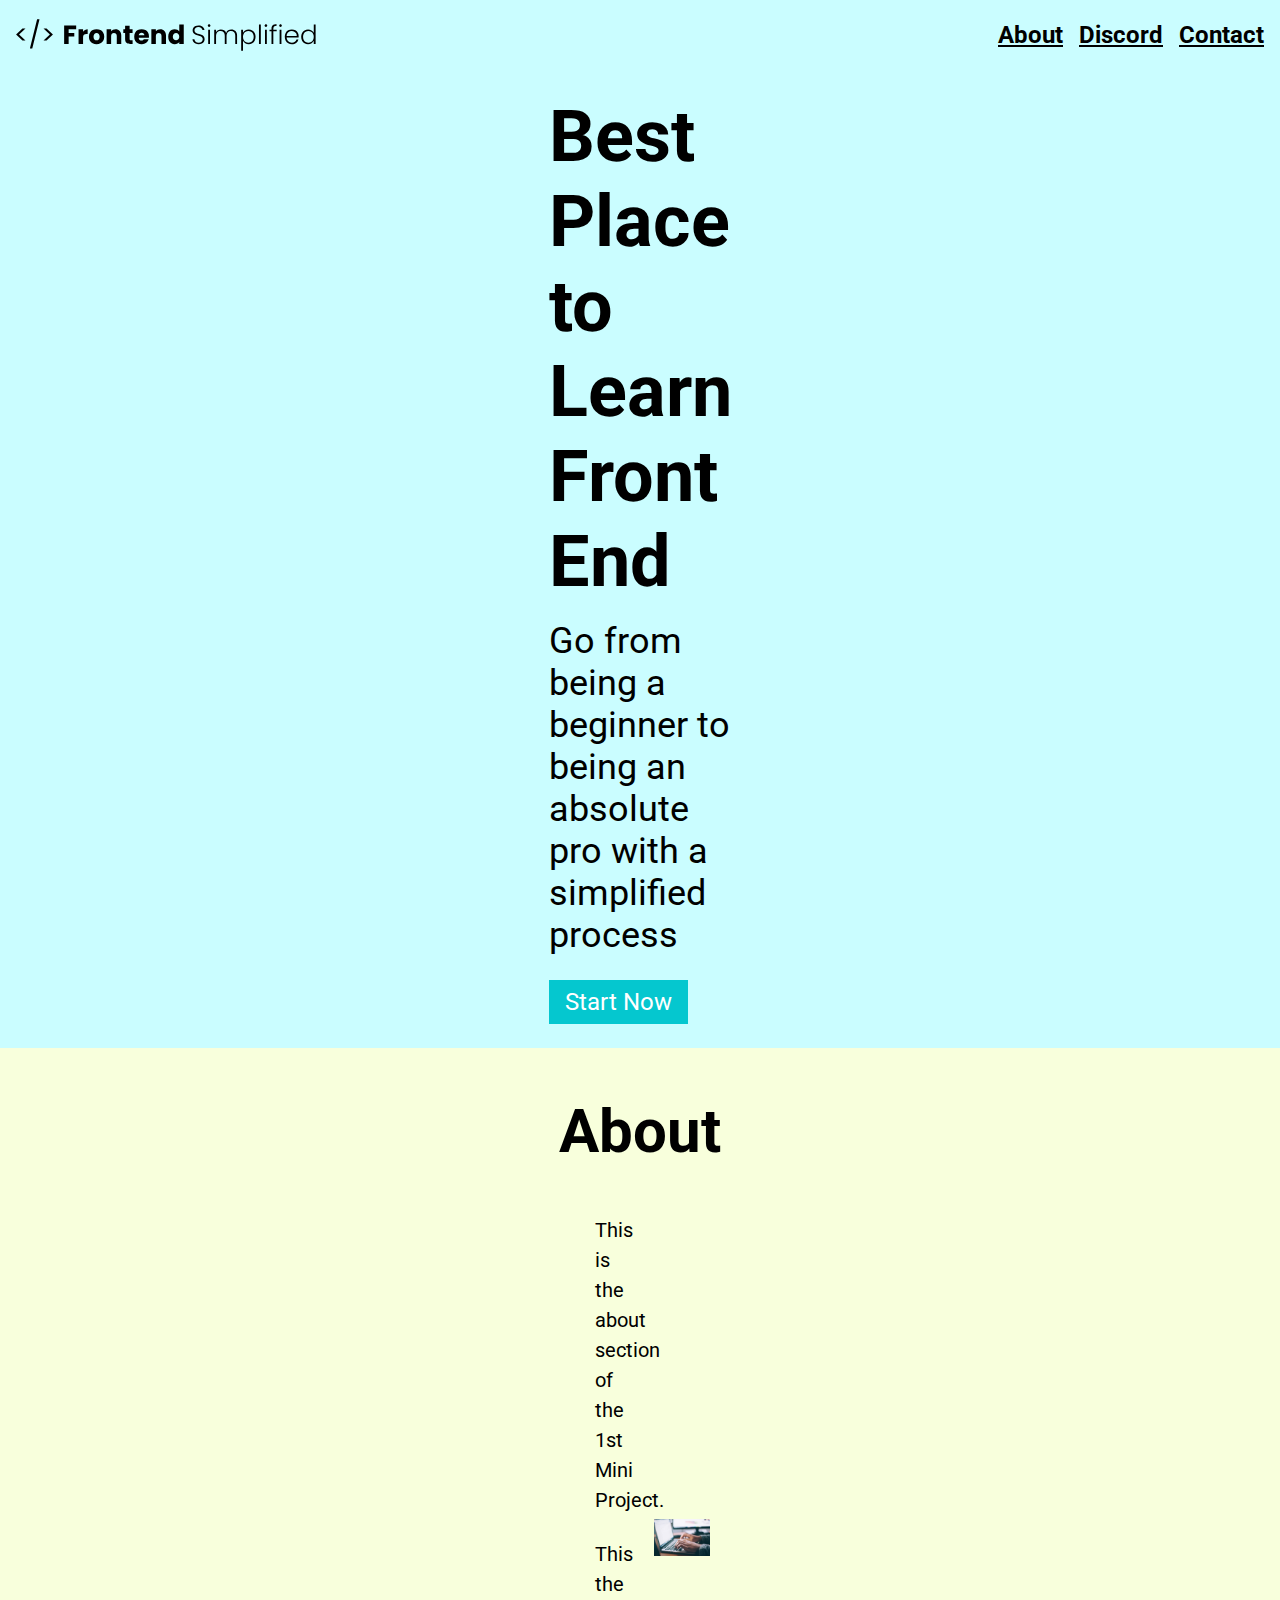
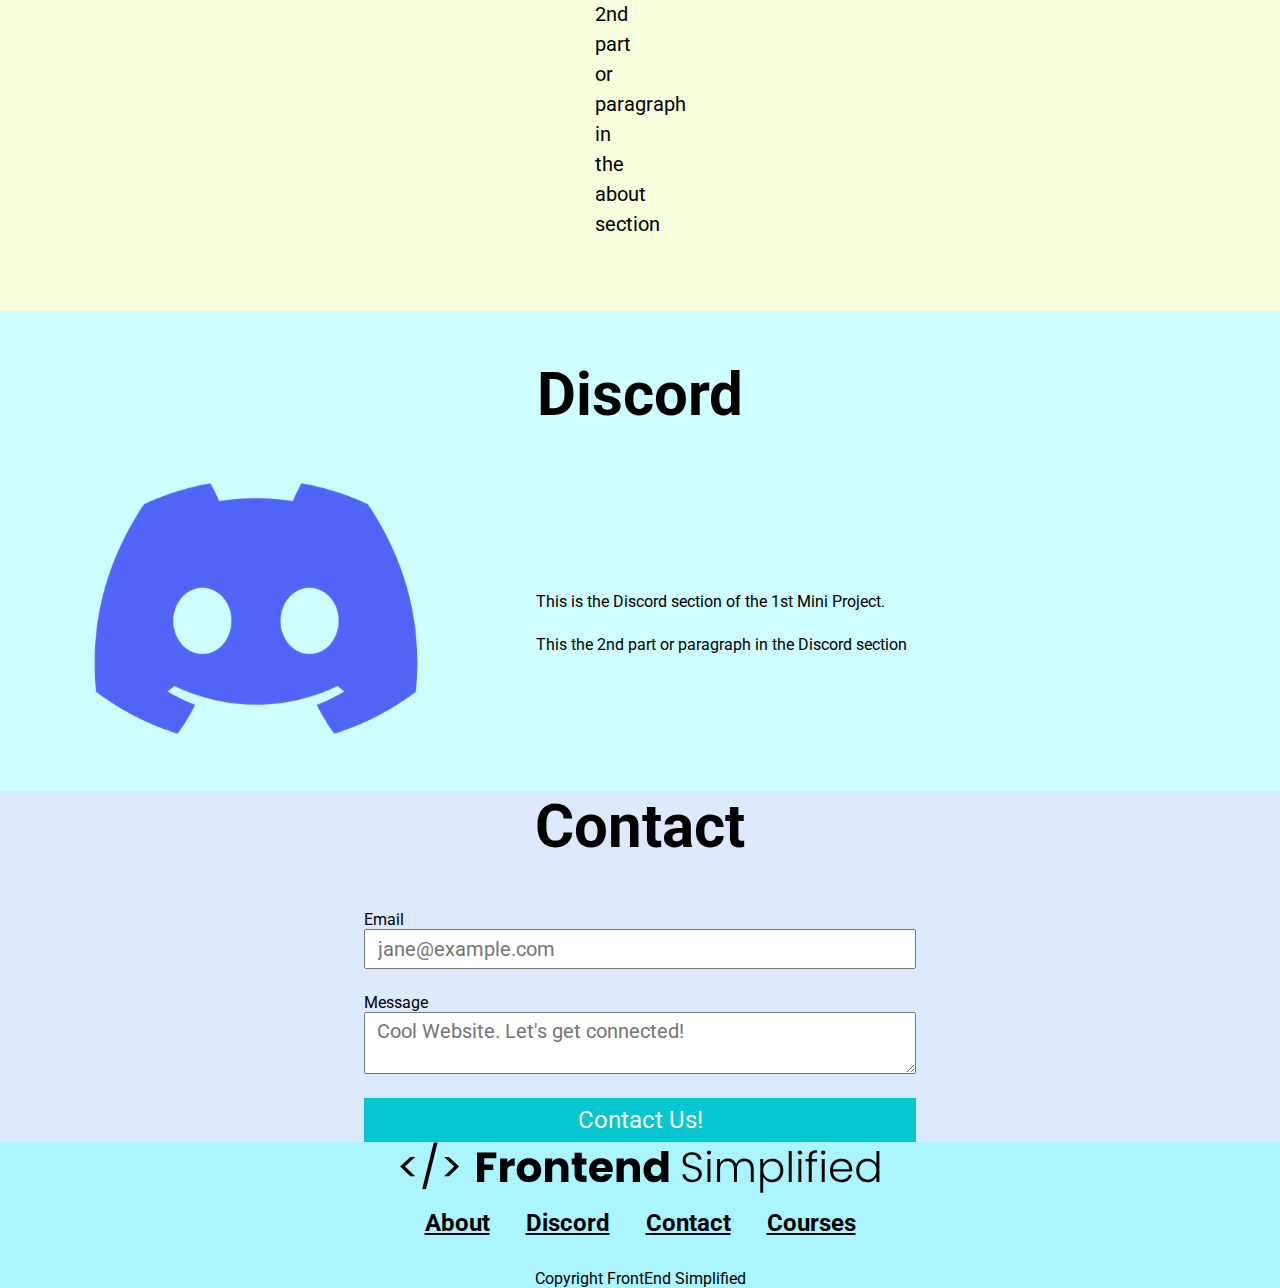
<file: OneDrive/Desktop/HTML Tutorial/index.html>
<!DOCTYPE html>
<html lang="en">
<head>
    <meta charset="UTF-8">
    <meta name="viewport" content="width=device-width, initial-scale=1.0">
    <title>Document</title>
    <link rel="stylesheet" href="style.css">
</head>
<body>
    <section>
        <nav>
            <img src="FES.svg" class="logo" alt="">
            <ul>
                <li><a href="About">About</a></li>
                <li><a href="Discord">Discord</a></li>
                <li><a href="Contact">Contact</a></li>
            </ul>
        </nav>
        <header>
            <div class="row">
            <div class="home__description">
                <h1>Best Place to Learn Front End</h1>
                <p class="subheader">Go from being a beginner to being an absolute pro with a simplified process</p>
                <button class="home__description--button">Start Now</button>
            </div>
            <figure>
                <img src="laptop.png" alt="Home Page Image">
            </figure>
            </div>
            </header>
        </header>
    </section>


    <main>
<section id="about">
    <h2>About</h2>
<div class="row">

    <div class="section__description">
    <div class="section__description--wrapper">
        <p class="section__description--para"> 
        This is the about section of the 1st Mini Project.</p>
        <p class="section__description--para">
        This the 2nd part or paragraph in the about section</p>
    </div>
    <figure>
        <img src="about.jpg" alt="About">
    </figure class="about__img--wrapper">
        </div>
            </div>
 </section>

<section id="discord">
    <h2>Discord</h2>
    <div class="section__description"> 
    <figure class="about__img--wrapper">
        <img src="discord.png" alt="Discord">
    </figure>
            <div class="section__description--wrapper">
                <p class="section__description--para">
                <p>This is the Discord section of the 1st Mini Project.</p>
                <p class="section__description--para">  
                <p>This the 2nd part or paragraph in the Discord section</p>
             </div>
    </div>
</section>

<section id="contact">
    <h2>Contact</h2>
    <form action="">
        <span>Email</span>
        <input type="email" placeholder="jane@example.com">
        <span>Message</span>
        <textarea type="text" placeholder="Cool Website. Let's get connected!"></textarea>
            <button>Contact Us!</button>
    </form>
</section>
    </main>
    <footer>
        <img class="footer__logo" src="FES.svg" alt="Footer Logo">
        <div class="footer__links">
            <a class="footer__link" href="#About">About</a>
            <a class="footer__link" href="#Discord">Discord</a>
            <a class="footer__link" href="#Contact">Contact</a>
            <a class="footer__link" href="">Courses</a>
        </div>
        <p>Copyright FrontEnd Simplified</p>
    </footer>
</body>
</html>
</file>
<file: OneDrive/Desktop/HTML Tutorial/style.css>
@import url('https://fonts.googleapis.com/css2?family=Roboto:ital,wght@0,100..900;1,100..900&display=swap');

* {
padding: 0;
margin: 0;
box-sizing: border-box;
font-family: "Roboto", sans-serif;
}

nav {
    height: 70px;
    display: flex;
justify-content: space-between;  
align-items: center;
padding: 0 16px; 
background-color: #cafdff; 
}

header {
    background-color: #cafdff;
    height: calc(100vh-70px);
    padding: 24px;
    display:flex;
    align-items: center;
    justify-content: center;
}

h1{
    font-size:72px;
}

.subheader{ 
font-size: 36px;
margin: 16px 0 24px 0;
}

button{
    background-color: #05c7cf;
    color: white;
    border: none;
    padding: 8px 16px;
    font-size: 24px;
    cursor: pointer;
}

a{
    color:black;
    font-size: 24px;
    font-weight: 700;
}

.logo {
    font-size: 24px;
    width: 300px; 
}

ul{
    display: flex; 
}

li {
    list-style-type: none; 
    padding-left: 16px;
}

.row {
    width: 100px;
    max-width: 1300px;
    margin: 0 auto; 
    display: flex; 
    align-items: center;
    justify-content: center;
}

#about,
#discord,
#contact 
#footer {
    padding: 48px 0;
}

/*

ABOUT

*/

#about{
      background-color:#f8ffdc;
}

h2{
    font-size: 60px;
    text-align: center;
    margin-bottom: 48px;
}

.section__description{
    display: flex;
    justify-content:center;
    align-items: center;
}

.about__img--wrapper{
    width: 40%;
    padding: 0 24px;
}

img {
    width: 100%;
}

.section__description--wrapper{
    width: 60%;
    padding: 0 24px;
}

 .section__description--para {
    font-size: 20px; 
    line-height: 1.5;
    margin-bottom: 24px; 
 }

 /*

DISCORD

*/
#discord{
    background-color: #cefeff;
}

 /*

CONTACT

*/

#contact{
    background-color: #dce9ff;
}

form{
    width: 100%;
    max-width: 600px;
    display: flex;
    flex-direction: column;
    margin: 0 auto;
    padding: 0 24px;
}

input, textarea {
    margin-bottom: 24px;
    font-size: 20px;
    padding: 6px 12px; 
}

 /*

FOOTER

*/

footer {
    background-color: #aaf5ff;
    display: flex;
    flex-direction: column;
    align-items: center;

}

.footer__logo {
    max-width: 480px;
    margin-bottom: 16px;
}

.footer__links {
    margin-bottom: 32px;
}

.footer__link {
    padding: 0 16px;
}
 
/* SMALL PHONES, TABLETS, LARGE SMARTPHONES */
@media (max-width: 728px) {
    .row {
        flex-direction: column;
    }



    .home__description {
        margin-bottom: 24px;
        display: flex;
        flex-direction: column;
        align-items: center;
    }

    .home__description--button{
        max-width: 240px;
    }

    h1 {
        text-align:center;
        font-size: 60px;
    }

    .subheader {
        text-align:center;
        font-size: 28px;
    }

    ul {
        display: none;
    }

    .section__description {
        flex-direction: column;
    }
    .section__description--wrapper {
        width: 100%; 
    }

    .about__img--wrapper {
        width: 100%;
    }

    #discord .section__description {
        flex-direction: column-reverse;
    }

    .footer__logo {
        max-width: 360px;
    }

    .footer__links {
        padding: 0 4px;
        font-size: 18px;
    }

    .footer__links {
        margin-bottom: 24px;
    }
}
</file>
